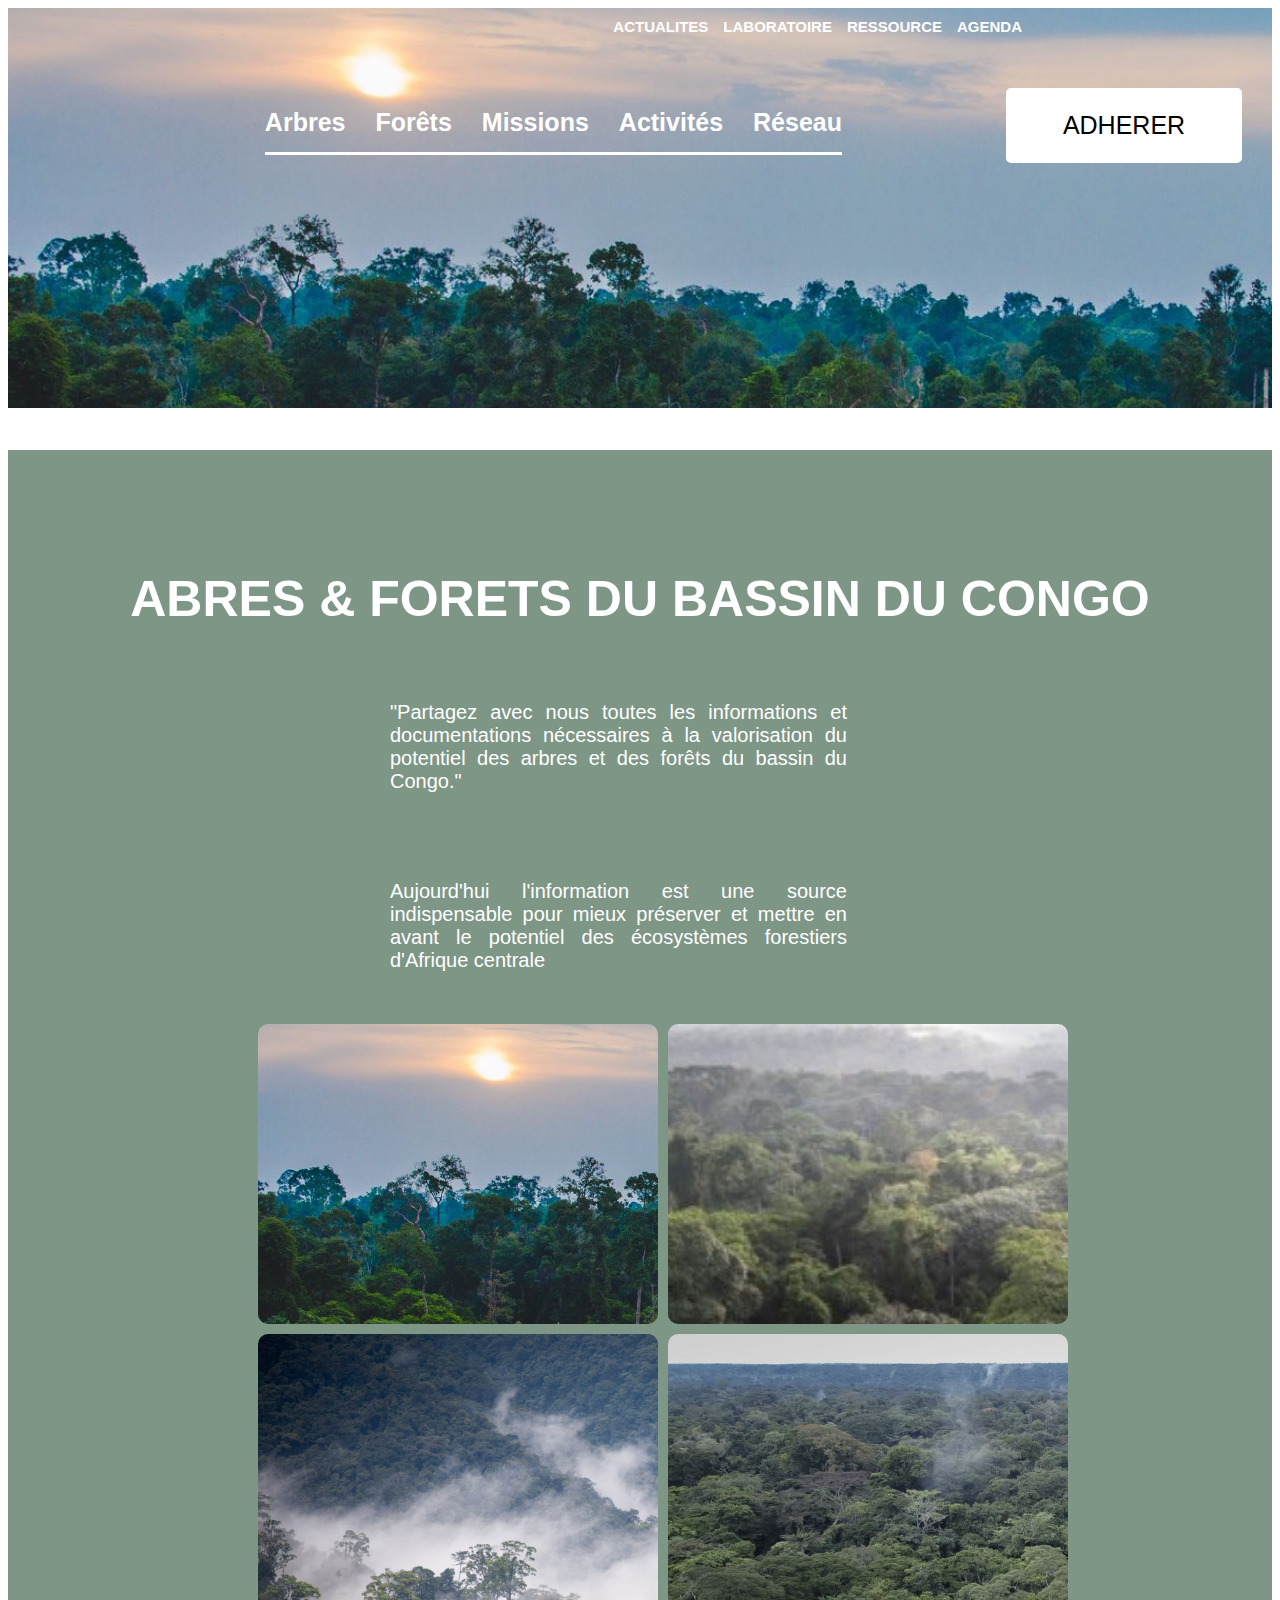
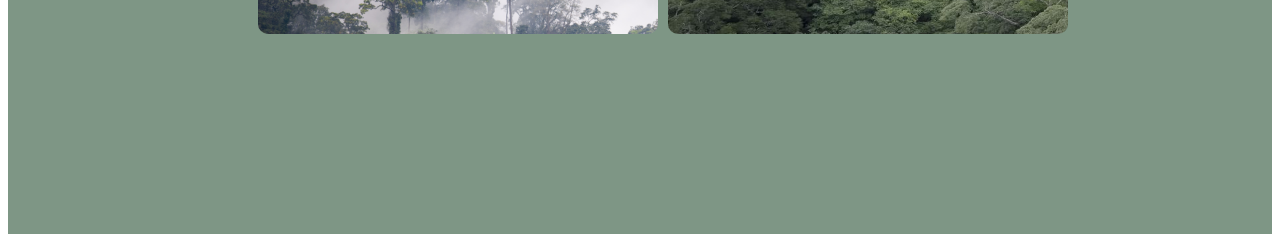
<file: index.html>
<!DOCTYPE html>
<html lang="fr">
<head>
    <meta charset="UTF-8">
    <meta http-equiv="X-UA-Compatible" content="IE=edge">
    <meta name="viewport" content="width=device-width, initial-scale=1.0">
    <title>FibreGabon</title>
    <link rel="stylesheet" href="style.css" />
</head>
<body>
    <header>
        
        <div class="contenue">
            <div  class="bouton_1"> ADHERER </div>
            <div class="conteneur_2">
                
                <div class="Police_2">ACTUALITES </div>
                <div class="Police_2">LABORATOIRE</div>
                <div class="Police_2">RESSOURCE</div>
                <div class="Police_2">AGENDA</div>
                
            </div>
            
            <div class="conteneur_1">
                
                <div class="Police"> Arbres</div>
                 <div class="Police">Forêts</div>
                <div class="Police">Missions</div>
                <div class="Police">Activités</div>
                <div class="Police">Réseau</div>
                 
            </div>
        </div>
    </header>
    <main class="Main">
    <h2 class="titre2"> ABRES & FORETS DU BASSIN DU CONGO </h2> 
    <div class="pgrph"> <p>"Partagez avec nous toutes les informations et documentations nécessaires à la valorisation 
        du potentiel des arbres et des forêts du bassin du Congo."</p><br> 
        <p> Aujourd'hui l'information est une source indispensable pour mieux préserver et mettre en avant le potentiel 
            des écosystèmes forestiers d'Afrique centrale</p></div>
    <div class="images">
        <div class="imgI"> </div>
        <div class="imgII"> </div>
        <div class="imgIII"> </div>
        <div class="imgIV"> </div>
    </div>
    </div>
    </main>
    <footer>
        
    </footer>
</body>
</html>
</file>
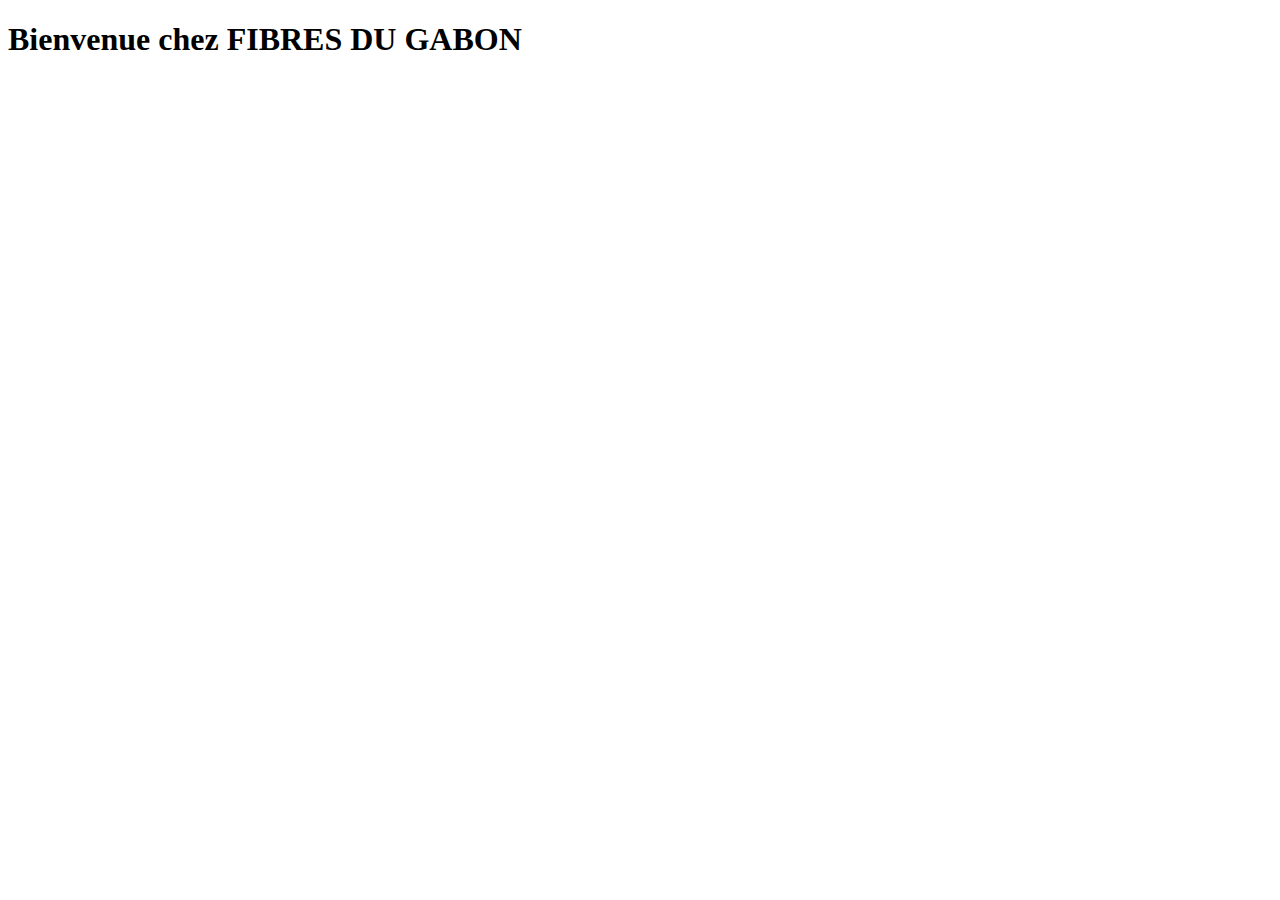
<file: page2.html>
<!DOCTYPE html>
<html lang="en">
<head>
    <meta charset="UTF-8">
    <meta http-equiv="X-UA-Compatible" content="IE=edge">
    <meta name="viewport" content="width=device-width, initial-scale=1.0">
    <title>acceuil</title>
</head>
<body>
    <h1>Bienvenue chez FIBRES DU GABON </h1>
</body>
</html>
</file>
<file: style.css>
header{
    position: relative;
    padding: 200px;
    margin: 0px;
    background-image:url(./image/gorgeous-forests_0.jpg);
    background-size:cover;  
   
}
 
.contenue:hover{
    position:absolute;
    top: 0px;
    left: 0px;
    right: 0px;
    padding: 100px;
    background-color: rgb(70, 129, 95);
}

.conteneur_1{
    display: flex;
    justify-content:center;
    gap: 30px;
    padding-bottom: 15px;
    position: absolute;
    top: 100px;
    right: 430px;
    border-bottom: 3px solid white;
}

.conteneur_2{
    display: flex;
    gap: 15px;
    margin: 0;
    position: absolute; 
    top: 10px;
    right:250px;
}

.bouton_1{
    display: flex;
    position:absolute;
   top: 80px;
   right: 30px;
   width: 230px;
   padding-top: 20px;
   padding-bottom: 20px;
   border: 3px solid white; 
   border-radius: 5px;
   background-color: white;
   font-family: Helvetica;
    font-weight: lighter;
    font-size: 25px;
    justify-content:center;
    
} 

.Main{

    background-color:rgb(126, 150, 133);
}

.images{
    display: grid;
    grid-template-columns: 400px 400px;
    grid-template-rows: 300px 300px;
    right: 800px;
    padding-top: 20px;
    padding-left: 250px;
    padding-bottom: 200px;
    gap: 10px;
}

.imgI{
    background-image:url(./image/gorgeous-forests_0.jpg);
    background-size:800px;
    height: 300px;
    border-radius: 10px;  
}

.imgII{
    background-image:url(./image/Focus-Forest.jpg);
    background-size:800px; 
    height: 300px;
    border-radius: 10px;   
}

.imgIII{
    background-image:url(./image/istock-497148125.png);
    background-size:800px;
    height: 300px;
    border-radius: 10px;     
}

.imgIV{
    background-image:url(./image/phppkx08E.jpg);
    background-size:800px;
    height: 300px;
    border-radius: 10px;    
}




h1{
    color:aliceblue;
    font-family: Helvetica, sans-serif;
    padding: 20px;
    

} 

.titre2{
    color:white;
    font-family: Helvetica, sans-serif;
    font-size: 50px;
    font-weight: 600;
    text-align: center;
    padding-top: 120px;
} 

.pgrph{
    display: flex;
    flex-direction: column;
    color:white;
    font-family: Helvetica, sans-serif;
    font-size: 20px;
    font-weight: 100;
    text-align:justify;
    right: 500px;
    margin-left: 350px;
} 

p{
    width: 50%;
    padding: 16px;
    margin: 16px;
}

.Police{
    font-family: Helvetica;
    font-weight:bold;
    font-size: 25px;
    color: white;
    
}


.Police_2{
    font-family: Helvetica;
    font-weight:bold;
    font-size: 15px;
    color: white;
}
</file>
